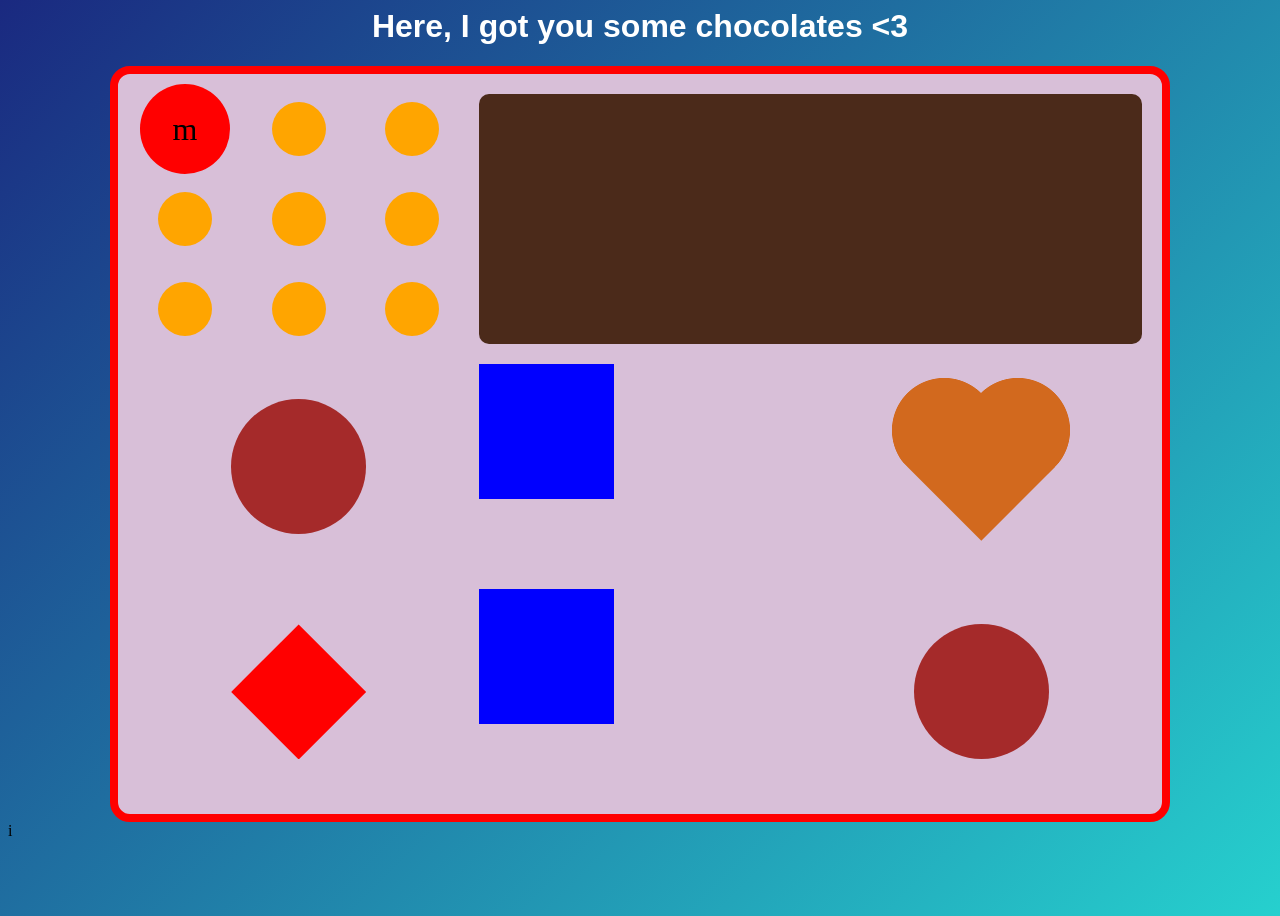
<file: practice/chocolates.html>
<html>
    <head>
        <style>
            body{
                background: linear-gradient(135deg, #1a2980, #26d0ce);
                height: 100vh;
            }
            h1{
                text-align: center;
                font-family: Tahoma, sans-serif;
                color: white;
            }
            .container {
              display: grid;
              width: 80vw;
              height: 80vh;
              margin: auto;
              grid-template-columns: 1fr 1fr 1fr;
              grid-template-rows: 1fr 1fr 1fr;
              background-color: Thistle;
              padding: 10px;
              border-radius: 20px;
              border: 8px solid red;
            }
            .heart {
              height: 20vh; /* adjust to control the size */
              aspect-ratio: 1;
              --_m: radial-gradient(#000 69%,#0000 70%) 84.5%/50%;
              -webkit-mask-box-image: var(--_m);
                         mask-border: var(--_m);
              clip-path: polygon(-41% 0,50% 91%, 141% 0);
              background-color: chocolate;
              margin: auto;
            }
            /* fallback until better support for mask-border */
            @supports not (-webkit-mask-box-image: var(--_m)) { 
              .heart {
                mask:
                 radial-gradient(at 70% 31%,#000 29%,#0000 30%),
                 radial-gradient(at 30% 31%,#000 29%,#0000 30%),
                 conic-gradient(#000 0 0) bottom/100% 50% no-repeat;
              }
            }
            #chocolateheart{
                grid-column-start: 3;
                grid-row-start:2;
            }
            .lilbits{
                grid-column-start: 1;
                grid-row-start: 1;
                display: grid;
              grid-template-columns: 1fr 1fr 1fr;
              grid-template-rows: 1fr 1fr 1fr;
            }
            #mnm{
                grid-column-start:1;
                grid-row-start:1;
                width:10vh;
                height:10vh;
                background-color:red;
                border-radius:50%;
                margin: auto;
                display: grid;
                place-items: center;
                font-size: 2em;
            }
	    .bit {
		    width: 6vh;
		    height: 6vh;
		    background-color: orange;
		    border-radius: 50%;
		    margin: auto;
	    }
	    .bar {
		    grid-column: 2/4;
		    grid-row: 1;
		    background-color: #4b2a1a;
		    border-radius: 10px;
		    margin: 10px;
		   }
	    .circle {
		    width: 15vh;
		    height: 15vh;
		    background-color: brown;
		    border-radius:50%;
		    margin: auto;
	    }
	    .square {
		    width: 15vh;
		    height: 15vh;
		    background-color: blue;
		    margin: 10px;
		 	}
	    .diamond {
		    width: 15vh;
		    height: 15vh;
		    background-color: red;
		    clip-path: polygon(50% 0, 100% 50%, 50% 100%, 0 50%);
		    margin: auto;
	    }
	
        </style>
    </head>
    <body>
        <h1>Here, I got you some chocolates &lt;3</h1>
        <div class="container">
            <div class="heart" id="chocolateheart"></div>
            <div class="lilbits">
                <div id="mnm">
                m
                </div>
		<div class="bit"></div>
		<div class="bit"></div>
		<div class="bit"></div>
		<div class="bit"></div>
		<div class="bit"></div>
		<div class="bit"></div>
		<div class="bit"></div>
		<div class="bit"></div>
		</div>
		<div class="bar"></div>
		<div class="circle"></div>
		<div class="square"></div>
		<div class="diamond"></div>
		<div class="square"></div>
		<div class="circle"></div>
		
                <!-- TODO: Add some more divs here, and style them
                    to fill in the 'lilbits' part of the chocolate box -->
	    <div>	   
            </div>
            <!-- TODO: Add some more divs here, and style them
                to fill in the other sections of the chocolate box -->
        </div>
    </body>
</html> i
</file>
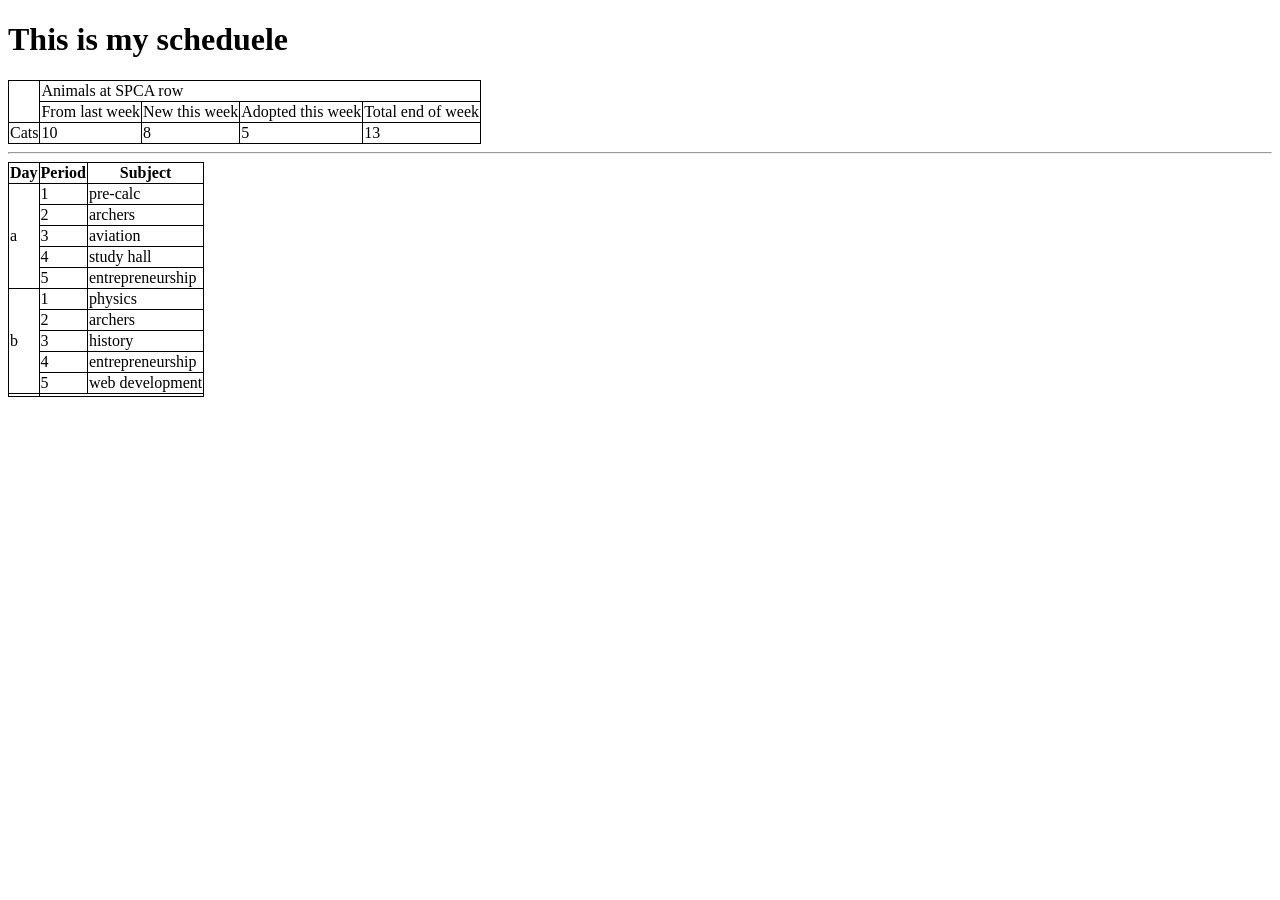
<file: practice/schedule.html>
<!DOCTYPE html>
<head>
	<title>My Schedule</title>
	<script scr="../ validate.js "></script>
	<style>
table, tr, th, td{
border: 1px solid black;
border-collapse: collapse;
}
	</style>
</head>
<body>
	<header>
		<h1>This is my scheduele</h1>
	</header>
	<main>
		<table>
			<tr>
				<td rowspan=2></td>
				<td colspan=4> Animals at SPCA row</td>
			</tr>
			<tr>
				<td>From last week</td>
				<td>New this week</td>
				<td>Adopted this week</td>
				<td>Total end of week</td>
			</tr>
			<tr>
			     <td>Cats</td>
			     <td>10</td>
			     <td>8</td>
			     <td>5</td>
			     <td>13</td>
			</tr>
		</table>

			
		<hr>
		<table>
			
			      <th>Day</th>
			      <th>Period</th>
			      <th>Subject</th>
			</tr>
			<tr>
			<td rowspan = 5>a</td>
			<td>1</td>
			<td>pre-calc</td>
			</tr>
			
			<tr>
			<td>2</td>
			<td>archers</td>
			</tr>
			

			<tr>
			<td>3</td>
			<td>aviation</td>
			</tr>
			<tr>
			<td>4</td>
			<td>study hall</td>
			</tr>
			<tr>
			<td>5</td>
			<td>entrepreneurship</td>
			</tr>


			<tr>
			<td rowspan = 5>b</td>
			<td>1</td>
			<td>physics</td>
			</tr>
			
			<tr>
			<td>2</td>
			<td>archers</td>
			</tr>
			

			<tr>
			<td>3</td>
			<td>history</td>
			</tr>
			<tr>
			<td>4</td>
			<td>entrepreneurship</td>
			</tr>
			<tr>
			<td>5</td>
			<td>web development</td>
			</tr>


		      <td></td>
			</tr>
			<tr>
	<footer>
	</footer>
</body>
</html>
</file>
